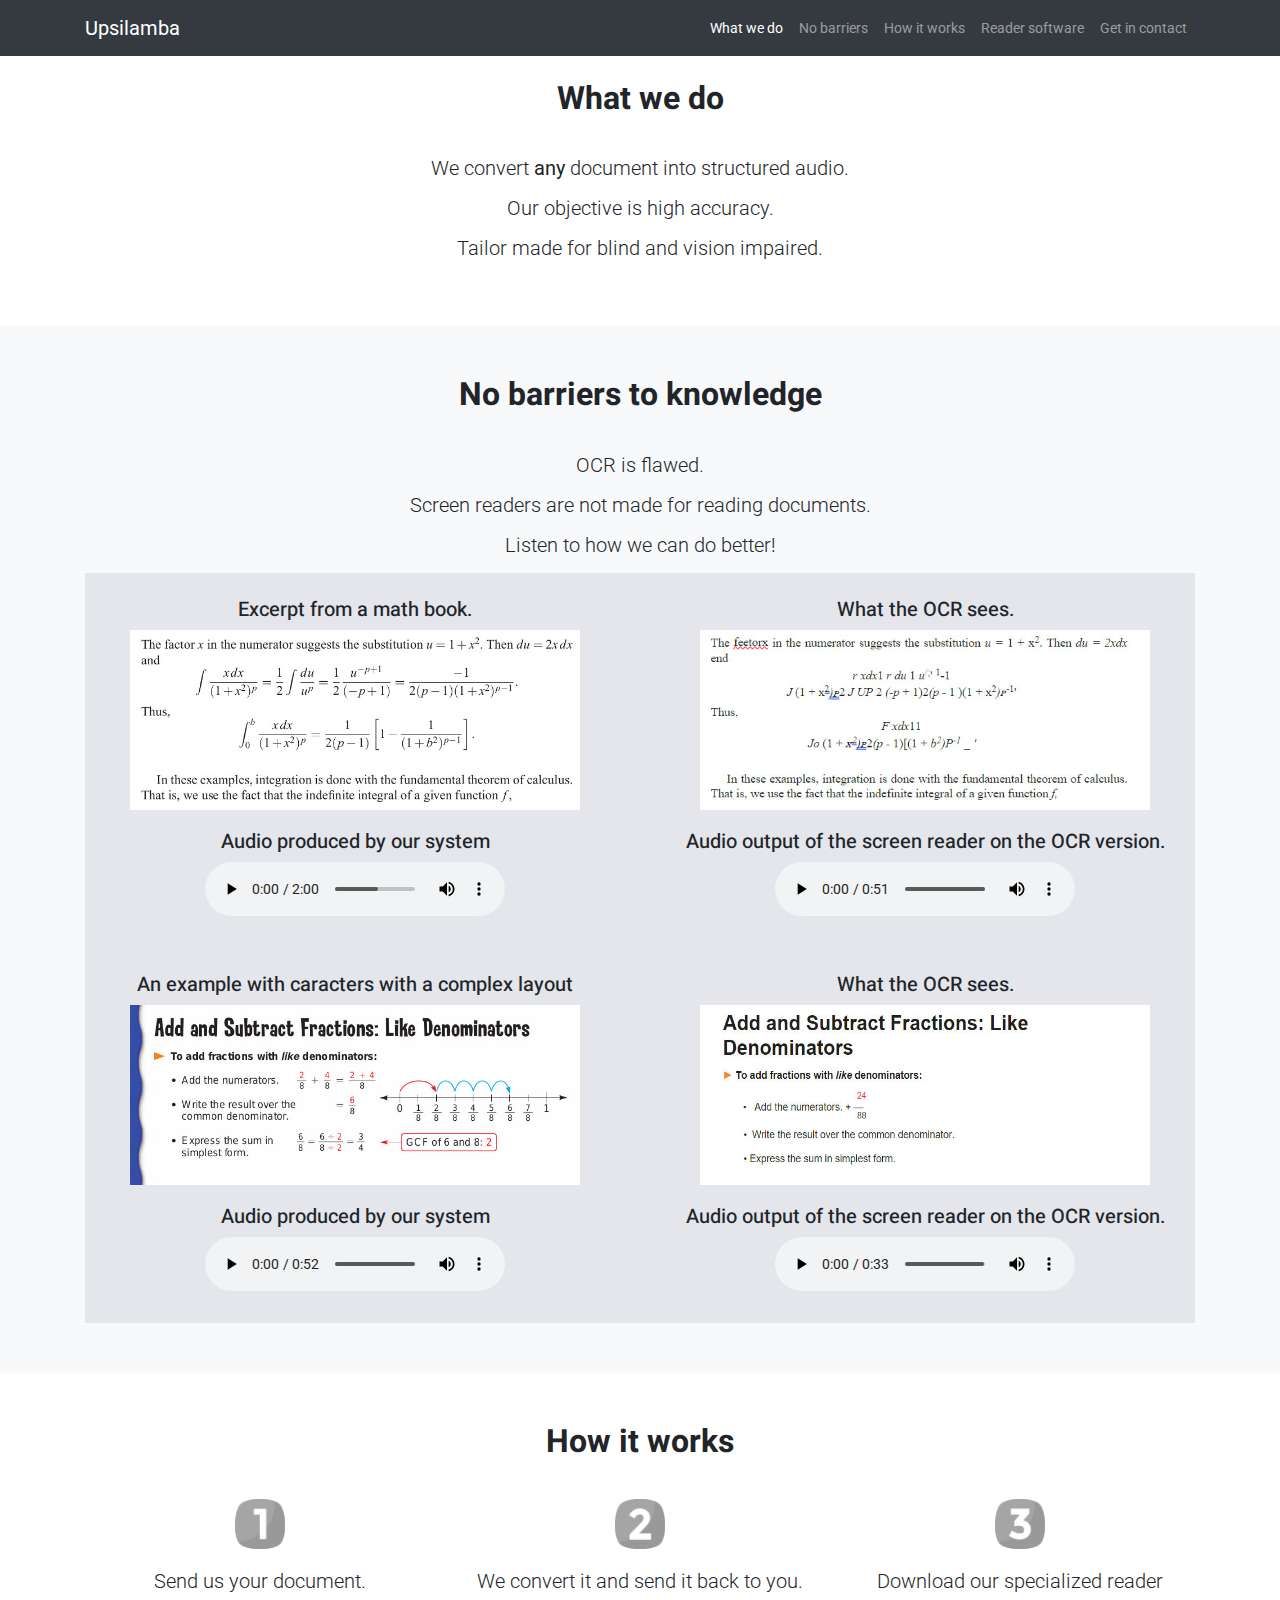
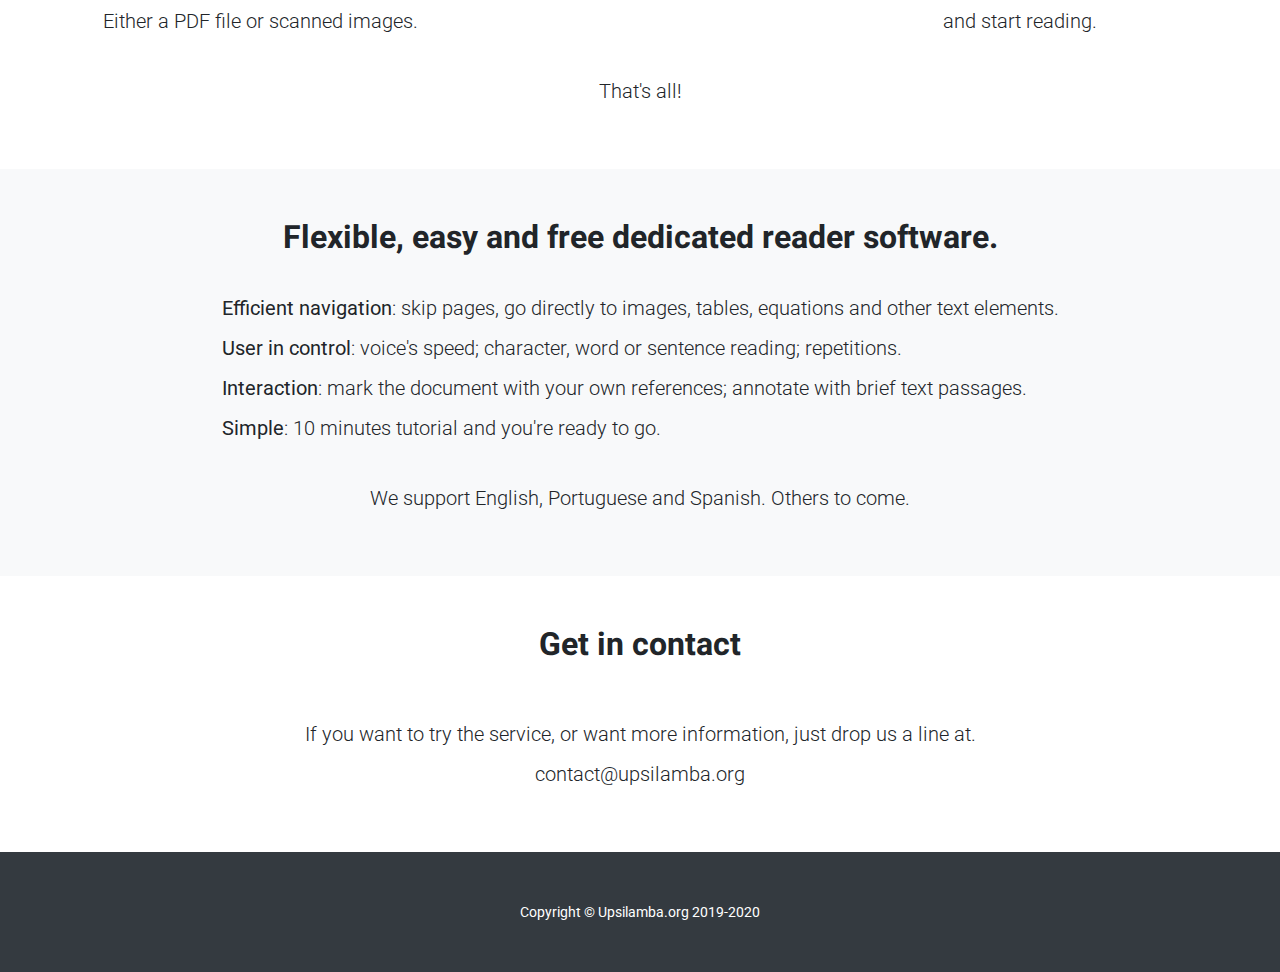
<file: index.html>
<!DOCTYPE html>
<html lang="en">

<head>
  <meta charset="utf-8">
  <meta name="viewport" content="width=device-width, initial-scale=1, shrink-to-fit=no">
  <meta name="description" content="">
  <meta name="author" content="">
 
  <script src = "https://ajax.googleapis.com/ajax/libs/jquery/3.2.1/jquery.min.js"></script>

	<script type="text/javascript">
		function ipLookUp () {
		  $.ajax('http://ip-api.com/json')
		  .then(
		      function success(response) {
		      	mycountry = response.country.toLowerCase();

		      	if(mycountry.includes("brazil") || mycountry.includes("portugal")) {
					window.location.href = "pt/index.html"
		      	}
		      	else
		      	if(mycountry.includes("argentina") || mycountry.includes("chile")) {
					window.location.href = "es/index.html"
		      	}
		      	else {
		      		window.location.href = "en/index.html"	
		      	}
		      },

		      function fail(data, status) {
		      	var userLang = navigator.language || navigator.userLanguage;
		        if (userLang.includes("en")) {
		            window.location.href = "en/index.html"
		        }
		        else
		        if (userLang.includes("pt")) {
		            window.location.href = "pt/index.html"
		        }
		        else
		        if (userLang.includes("es")) {
		            window.location.href = "es/index.html"
		        }
		        else {
		            window.location.href = "en/index.html"
		        }
		      }
		  );
		}

	    $( document ).ready(function(){
	    	ipLookUp();	    	
	    });

	</script>
</head>

<body>
</body>
</html>
</file>
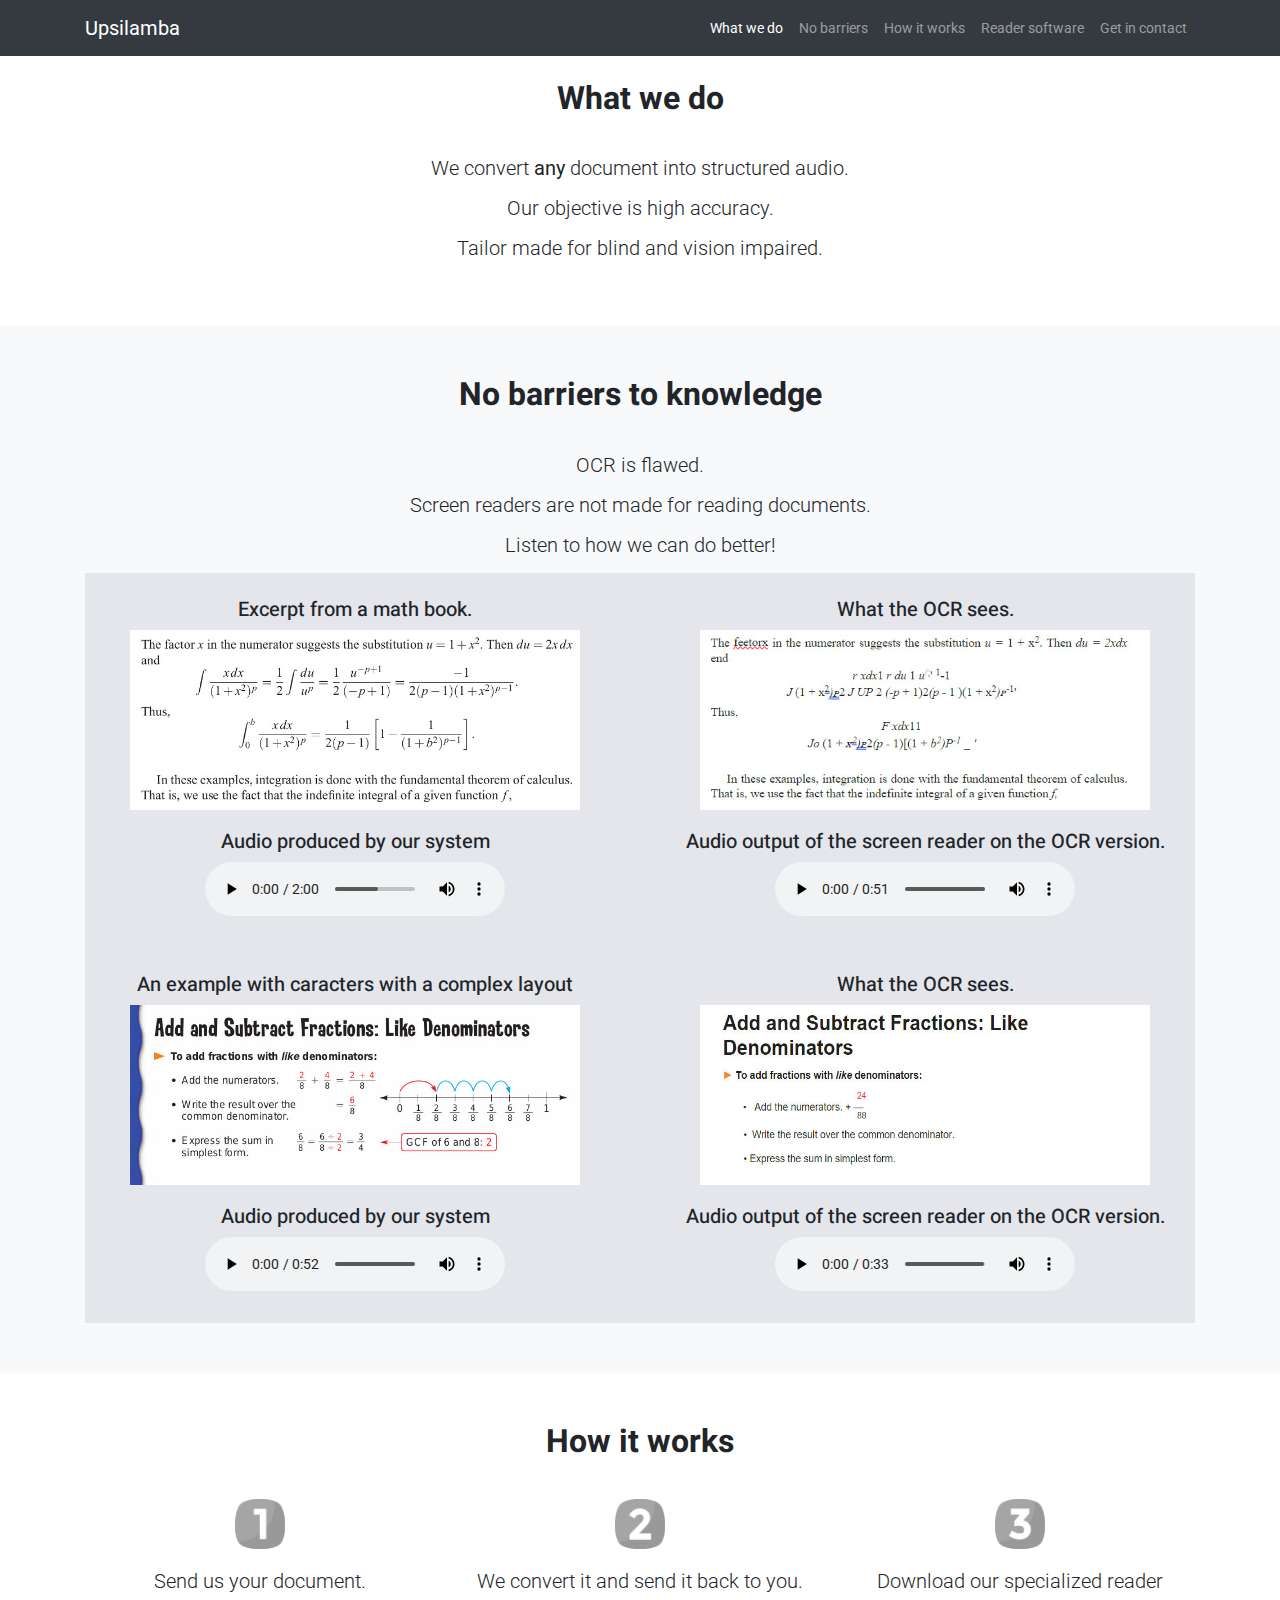
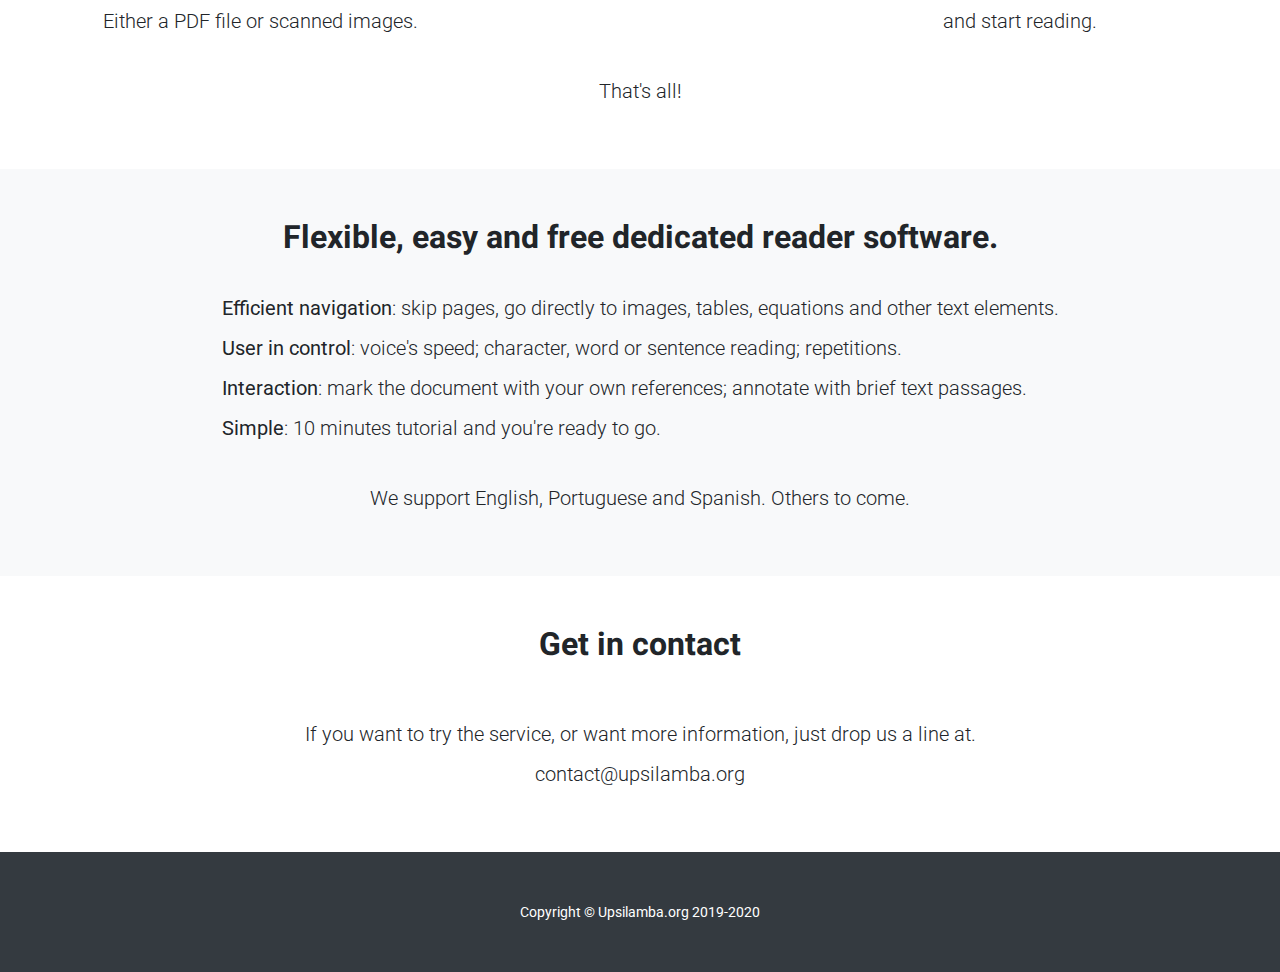
<file: en/index.html>
<!DOCTYPE html>
<html lang="en">

<head>
  <meta charset="utf-8">
  <meta name="viewport" content="width=device-width, initial-scale=1, shrink-to-fit=no">
  <meta name="description" content="">
  <meta name="author" content="">

  <title>Scrolling Nav - Start Bootstrap Template</title>

  <!-- Bootstrap core CSS  -->
  <link href="vendor/bootstrap/css/bootstrap.min.css" rel="stylesheet">


  <!-- Custom styles for this template -->
  <link href="css/scrolling-nav.css" rel="stylesheet">
  <link rel="stylesheet" href="css/style.css">

  <!-- Global site tag (gtag.js) - Google Analytics -->
	<script async src="https://www.googletagmanager.com/gtag/js?id=UA-4371280-4"></script>
	<script>
	  window.dataLayer = window.dataLayer || [];
	  function gtag(){dataLayer.push(arguments);}
	  gtag('js', new Date());

	  gtag('config', 'UA-4371280-4');
	</script>
</head>

<body id="page-top">

  <!-- Navigation -->
  <nav class="navbar navbar-expand-lg navbar-dark bg-dark fixed-top" id="mainNav">
    <div class="container">
      <a class="navbar-brand js-scroll-trigger" href="#page-top">Upsilamba</a>
      <button class="navbar-toggler" type="button" data-toggle="collapse" data-target="#navbarResponsive" aria-controls="navbarResponsive" aria-expanded="false" aria-label="Toggle navigation">
        <span class="navbar-toggler-icon"></span>
      </button>
      <div class="collapse navbar-collapse" id="navbarResponsive">
        <ul class="navbar-nav ml-auto">
          <li class="nav-item">
            <a class="nav-link js-scroll-trigger" href="#about">What we do</a>
          </li>
          <li class="nav-item">
            <a class="nav-link js-scroll-trigger" href="#barriers">No barriers</a>
          </li>
          <li class="nav-item">
            <a class="nav-link js-scroll-trigger" href="#howworks">How it works</a>
          </li>
          <li class="nav-item">
            <a class="nav-link js-scroll-trigger" href="#download">Reader software</a>
          </li>
          <li class="nav-item">
            <a class="nav-link js-scroll-trigger" href="#contact">Get in contact</a>
          </li>
        </ul>
      </div>
    </div>
  </nav>

 <section id="about" class="mysection">
    <div class="container">
      <div class="container text-center" style="margin-top:30px">
	       <h2>What we do</h2>
	  </div>         
      <div class="row">
        <div class="col-lg-16 mx-auto text-center" style="margin-top:30px">        	
          <p class="lead">We convert <b>any</b> document into structured audio.</p>
          <p class="lead">Our objective is high accuracy.</p>
          <p class="lead">Tailor made for blind and vision impaired.</p>
        </div>
      </div>
    </div>
  </section>  

  <section id="barriers" class="bg-light mysection">
    <div class="container">    
      	<div class="container text-center">
	       <h2>No barriers to knowledge</h2>
	    </div>
	    <div class="row">
	      <div class="col-lg-16 mx-auto text-center"  style="margin-top:30px">
		       <p class="lead">OCR is flawed.</p>
		       <p class="lead">Screen readers are not made for reading documents.</p>	       
		       <p class="lead">Listen to how we can do better!</p>
		  </div>
	    </div> 

        <div class="comparisonexample">
	        <div class="work_inner row">
				<div class="col-lg-6">
					<div class="work_item">
						<h5>Excerpt from a math book.</h5>
						<a href="img/calculusen.jpg">  
							<img alt="Image has an excerpt from a math text, with english sentences plus mathematical symbols and equations." src="img/calculusen.jpg"  class="responsiveimg" width=450" height="180">
						</a>
					</div>
				</div>
				<div class="col-lg-6">
					<div class="work_item">					
						<h5>What the OCR sees.</h5>
						<a href="img/ocrcalculusen.jpg">
							<img alt="Image with the result of the conversion by the ocr, which is not capable of understanding the mathematical symbols nor the structure of the equations." src="img/ocrcalculusen.jpg" class="responsiveimg" width=450" height="180">
						</a>
					</div>
				</div>
			</div>
			<div class="work_inner row" style="margin-top:20px">
				<div class="col-lg-6">
					<div class="work_item">				
						<h5>Audio produced by our system</h5>
						<audio controls>
						  <source src="audio/mycalculus.mp3" type="audio/mpeg">
						  Audio generated by our technology.
						</audio>
					</div>
				</div>
				<div class="col-lg-6">
					<div class="work_item">
						<h5>Audio output of the screen reader on the OCR version.</h5>
						<audio controls>
						  <source src="audio/ocrcalculus.mp3" type="audio/mpeg">
						  Audio generated by reading an OCR output.
						</audio>
					</div>
				</div>			
			</div>
		</div>

		<div class="comparisonexample">
	        <div class="work_inner row">
				<div class="col-lg-6">
					<div class="work_item">
						<h5>An example with caracters with a complex layout</h5>
						<a href="img/imageen.jpg">  
							<img alt="This image has characters with a non standard layout, organized to show a specific concept." src="img/imageen.jpg" class="responsiveimg" width=450" height="180">
						</a>
					</div>
				</div>
				<div class="col-lg-6">
					<div class="work_item">					
						<h5>What the OCR sees.</h5>
						<a href="img/ocrimageen.jpg">
							<img alt="The result from the OCR process misses some characters completely, while others being wrongly organized." src="img/ocrimageen.jpg" class="responsiveimg" width=450" height="180">
						</a>
					</div>
				</div>
			</div>
			<div class="work_inner row" style="margin-top:20px">
				<div class="col-lg-6">
					<div class="work_item">				
						<h5>Audio produced by our system</h5>
						<audio controls>
						  <source src="audio/mymath.mp3" type="audio/mpeg">
						  Audio generated by our technology.
						</audio>
					</div>
				</div>
				<div class="col-lg-6">
					<div class="work_item">
						<h5>Audio output of the screen reader on the OCR version.</h5>
						<audio controls>
						  <source src="audio/ocrmath.mp3" type="audio/mpeg">
						  Audio generated by reading an OCR output.
						</audio>
					</div>
				</div>			
			</div>
		</div>

    </div>
  </section>

 <section id="howworks" class="mysection">
    <div class="container">
      <div class="container text-center">
	       <h2>How it works</h2>
	  </div>	  	
	  <div class="row">
	  		<div class="col-lg-4 text-center lead" style="margin-top:30px">
	  			<img src="img/one-gs.png" alt="first" width=50" height="50" style="margin-bottom: 20px">
          			<p>Send us your document.</p><p>Either a PDF file or scanned images.</p>
          		</img>
          	</div>
          	<div class="col-lg-4 text-center lead" style="margin-top:30px">
          		<img src="img/two-gs.png" alt="second" width=50" height="50" style="margin-bottom: 20px">
          			<p>We convert it and send it back to you.</p>
          		</img>
          	</div>
          	<div class="col-lg-4 text-center lead" style="margin-top:30px">
          		<img src="img/three-gs.png" alt="third" width=50" height="50" style="margin-bottom: 20px">
          			<p>Download our specialized reader</p><p>and start reading.</p>
          		</img>
          	</div>
		</div>
		<div class="row">
          <p class="col-lg-12 text-center lead" style="padding-top:30px">That's all!</p>
      	</div>
    </div>
  </section>

  <section id="download" class="bg-light mysection">
    <div class="container">
    	<div class="container text-center">
	       <h2>Flexible, easy and free dedicated reader software.</h2>
	    </div>         
        <div class="row">
	        <div class="col-lg-16 mx-auto" style="margin-top:30px">
	          <p class="lead"><b>Efficient navigation</b>: skip pages, go directly to images, tables, equations and other text elements.</p>
	          <p class="lead"><b>User in control</b>: voice's speed; character, word or sentence reading; repetitions.</p>
	          <p class="lead"><b>Interaction</b>: mark the document with your own references; annotate with brief text passages.</p>
	          <p class="lead"><b>Simple</b>: 10 minutes tutorial and you're ready to go.</p>
	        </div>
     	</div>

        <div class="col-lg-16 mx-auto text-center" style="margin-top:30px">
          <p class="lead">We support English, Portuguese and Spanish. Others to come.</p>
		</div>
      </div>
    </div>
  </section>

 <section id="contact" class="mysection">
    <div class="container">
      <div class="row">
      	<div class="container text-center">
	       <h2>Get in contact</h2>
	    </div>         
        <div class="col-lg-16 mx-auto text-center"  style="margin-top:50px">        	
          <p class="lead">If you want to try the service, or want more information, just drop us a line at.</p>
          <p class="lead">contact@upsilamba.org</p>
        </div>
      </div>
    </div>
  </section>
  <!-- Footer -->
  <footer class="py-5 bg-dark">
    <div class="container">
      <p class="m-0 text-center text-white">Copyright &copy; Upsilamba.org 2019-2020</p>
    </div>
    <!-- /.container -->
  </footer>

  <!-- Bootstrap core JavaScript -->
  <script src="vendor/jquery/jquery.min.js"></script>
  <script src="vendor/bootstrap/js/bootstrap.bundle.min.js"></script>

  <!-- Plugin JavaScript -->
  <script src="vendor/jquery-easing/jquery.easing.min.js"></script>

  <!-- Custom JavaScript for this theme -->
  <script src="js/scrolling-nav.js"></script>

</body>

</html>
</file>
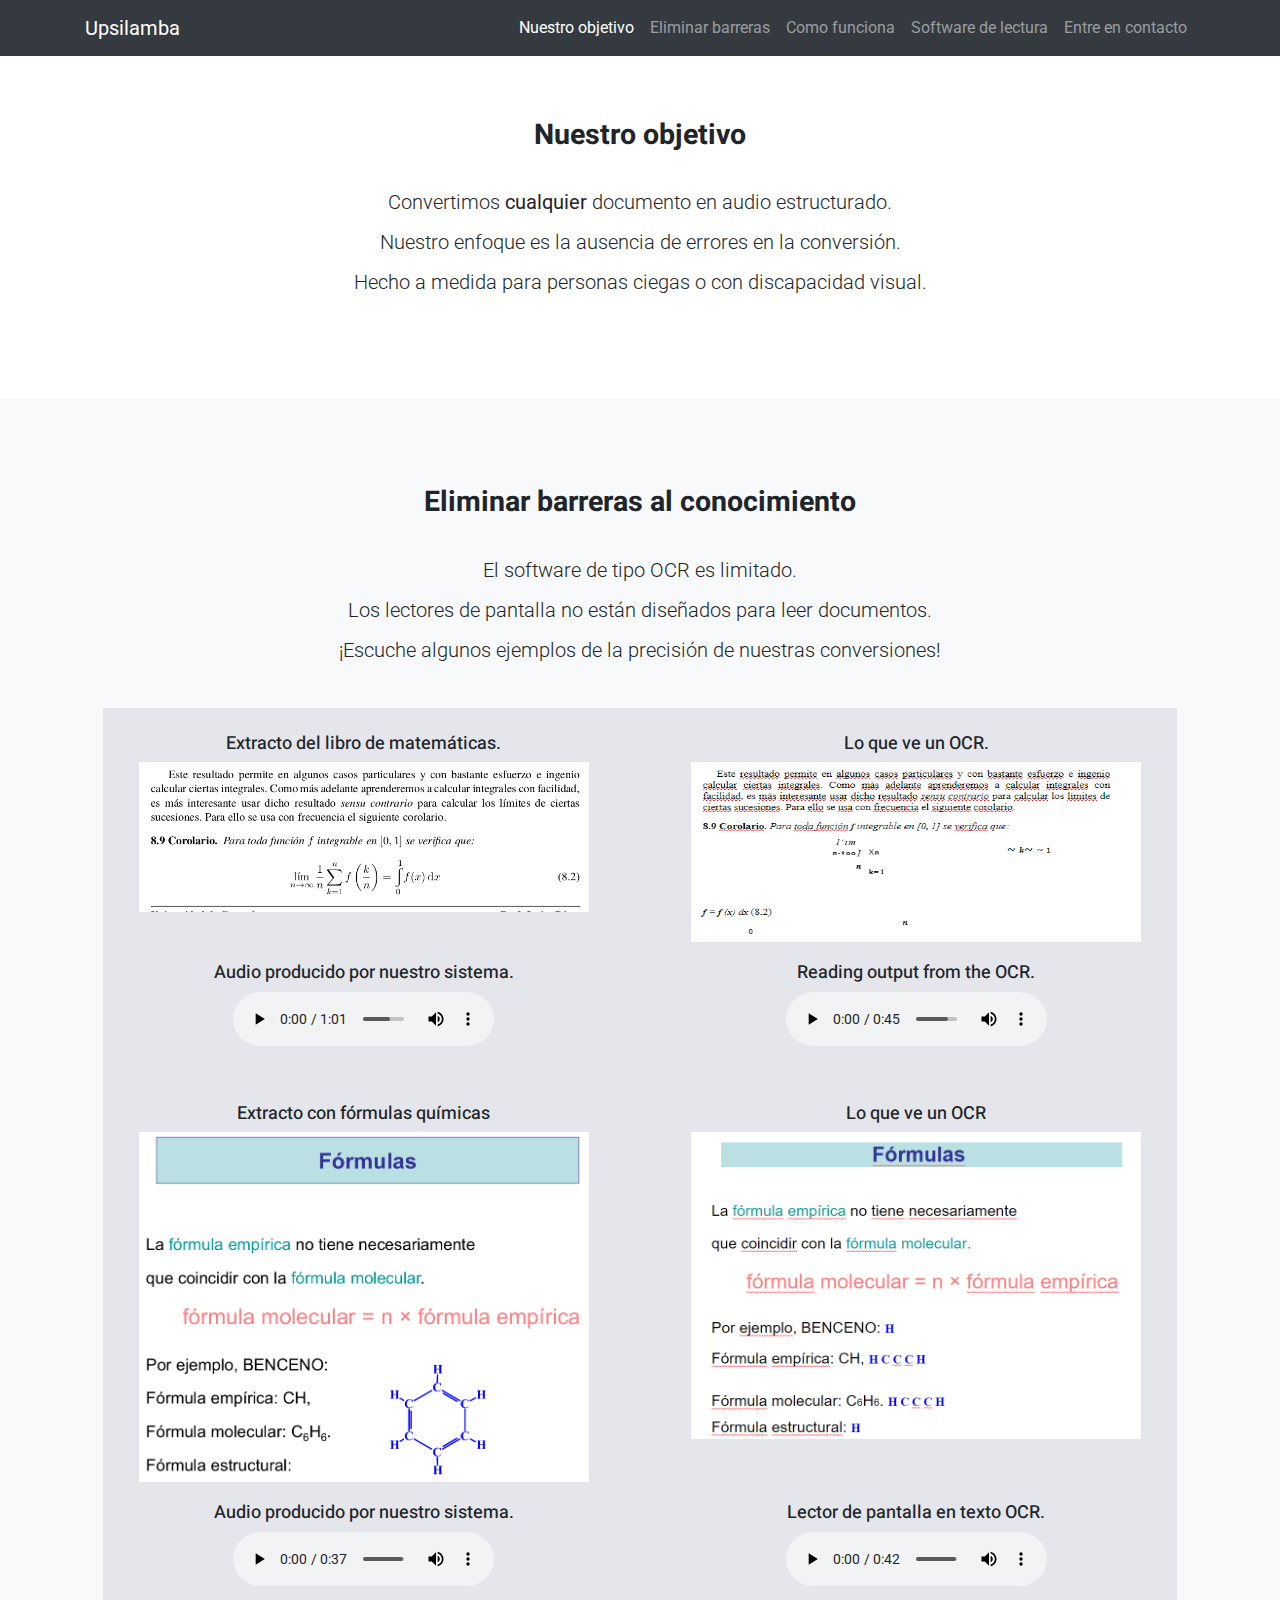
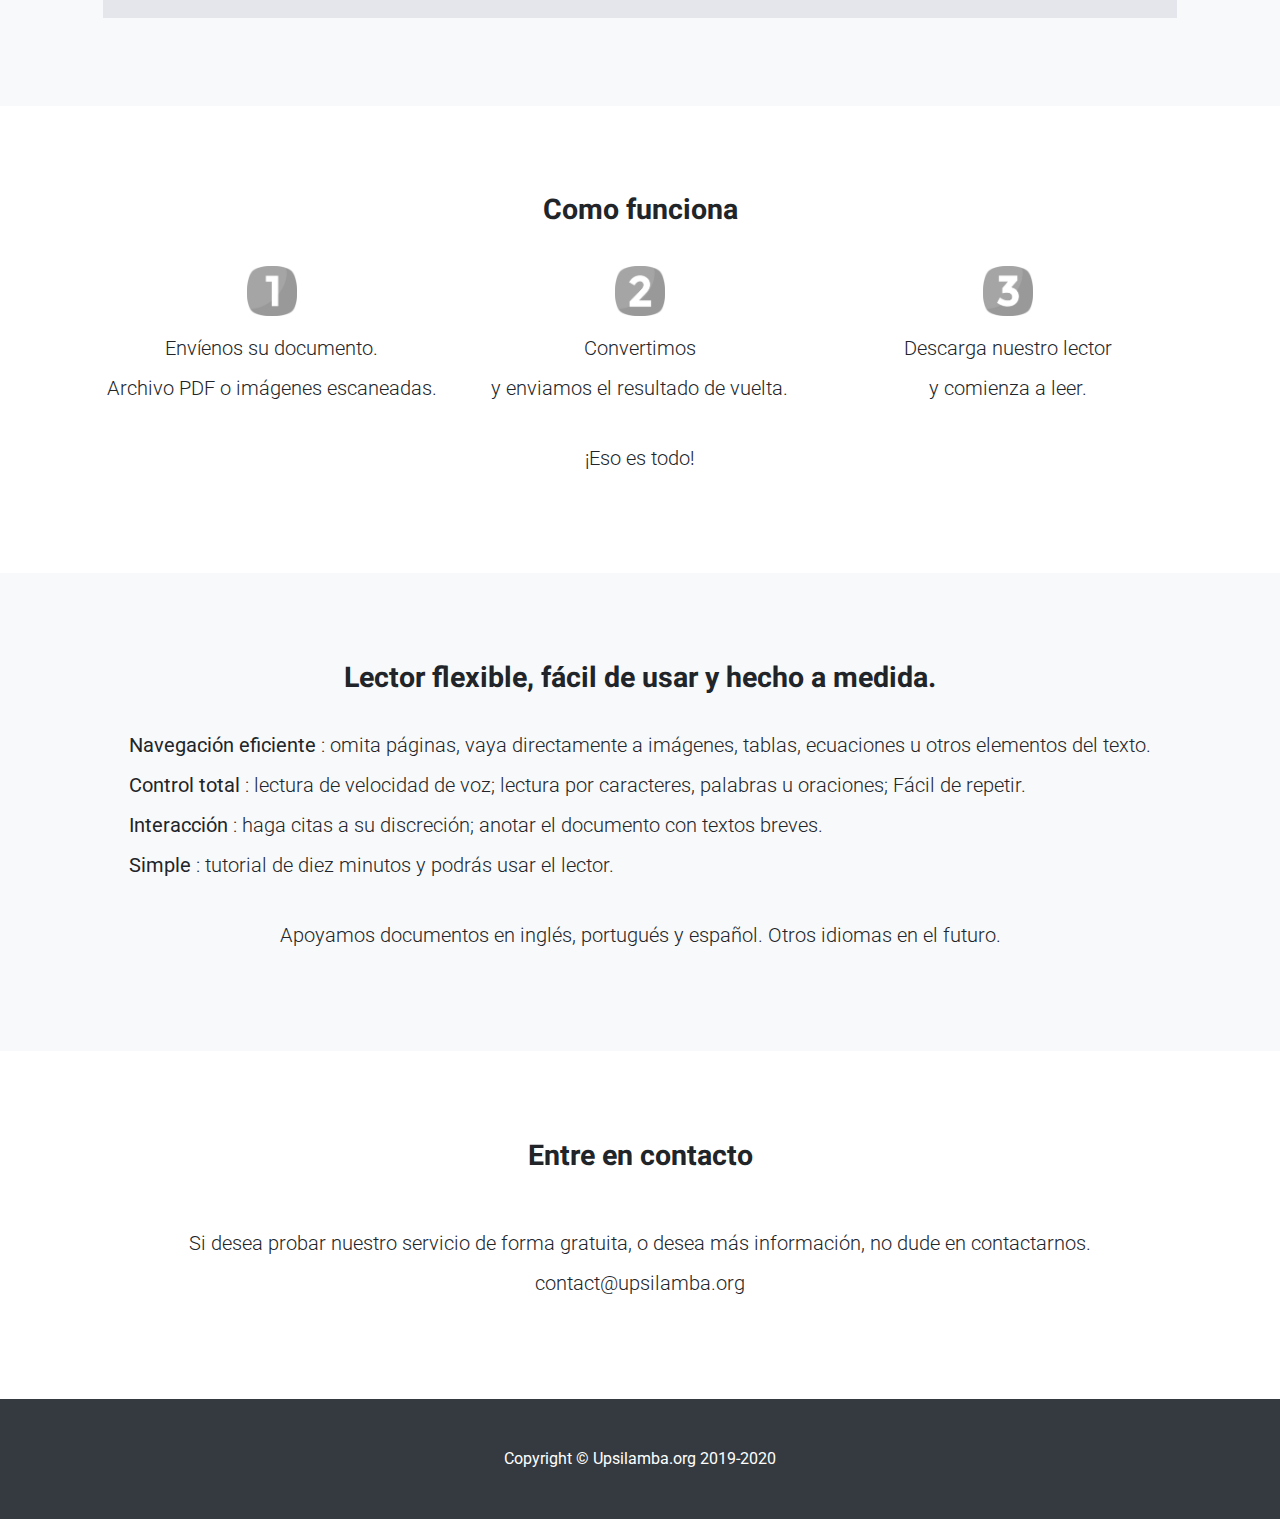
<file: es/index.html>
<!DOCTYPE html>
<html lang="es">

<head>
  <meta charset="utf-8">
  <meta name="viewport" content="width=device-width, initial-scale=1, shrink-to-fit=no">
  <meta name="description" content="">
  <meta name="author" content="">

  <title>Scrolling Nav - Start Bootstrap Template</title>

  <!-- Bootstrap core CSS  -->
  <link href="vendor/bootstrap/css/bootstrap.min.css" rel="stylesheet">

  <!-- Custom styles for this template -->
  <link href="css/scrolling-nav.css" rel="stylesheet">
 
  <link rel="stylesheet" href="css/style.css">  
  <!-- Global site tag (gtag.js) - Google Analytics -->
<script async src="https://www.googletagmanager.com/gtag/js?id=UA-4371280-4"></script>
<script>
  window.dataLayer = window.dataLayer || [];
  function gtag(){dataLayer.push(arguments);}
  gtag('js', new Date());

  gtag('config', 'UA-4371280-4');
</script>

</head>

<body id="page-top">

  <!-- Navigation -->
  <nav class="navbar navbar-expand-lg navbar-dark bg-dark fixed-top" id="mainNav">
    <div class="container">
      <a class="navbar-brand js-scroll-trigger" href="#page-top">Upsilamba</a>
      <button class="navbar-toggler" type="button" data-toggle="collapse" data-target="#navbarResponsive" aria-controls="navbarResponsive" aria-expanded="false" aria-label="Toggle navigation">
        <span class="navbar-toggler-icon"></span>
      </button>
      <div class="collapse navbar-collapse" id="navbarResponsive">
        <ul class="navbar-nav ml-auto">
          <li class="nav-item">
            <a class="nav-link js-scroll-trigger" href="#about">Nuestro objetivo</a>
          </li>
          <li class="nav-item">
            <a class="nav-link js-scroll-trigger" href="#barriers">Eliminar barreras</a>
          </li>
          <li class="nav-item">
            <a class="nav-link js-scroll-trigger" href="#howworks">Como funciona</a>
          </li>
          <li class="nav-item">
            <a class="nav-link js-scroll-trigger" href="#download">Software de lectura</a>
          </li>
          <li class="nav-item">
            <a class="nav-link js-scroll-trigger" href="#contact">Entre en contacto</a>
          </li>
        </ul>
      </div>
    </div>
  </nav>
  
<section id="about" class="mysection">
    <div class="container">
      <div class="container text-center" style="margin-top:30px">
	       <h2>Nuestro objetivo</h2>
	  </div>         
      <div class="row">
        <div class="col-lg-16 mx-auto text-center" style="margin-top:30px">        	
          <p class="lead">Convertimos <b> cualquier </b> documento en audio estructurado.</p>
          <p class="lead">Nuestro enfoque es la ausencia de errores en la conversión.</p>
          <p class="lead">Hecho a medida para personas ciegas o con discapacidad visual.</p>
        </div>
      </div>
    </div>
  </section>  

  <section id="barriers" class="bg-light mysection">
    <div class="container">    
      	<div class="container text-center">
	       <h2>Eliminar barreras al conocimiento</h2>
	    </div>
	    <div class="row">
	      <div class="col-lg-16 mx-auto text-center"  style="margin-top:30px">
		       <p class="lead">El software de tipo OCR es limitado.</p>
		       <p class="lead">Los lectores de pantalla no están diseñados para leer documentos.</p>	       
		       <p class="lead">¡Escuche algunos ejemplos de la precisión de nuestras conversiones!</p>
		  </div>
	    </div> 

        <div class="comparisonexample" style="margin-top:30px">
	        <div class="work_inner row">
				<div class="col-lg-6">
					<div class="work_item">
						<h5>Extracto del libro de matemáticas.</h5>
						<a href="img/calculuses.png">  
							<img alt="Extracto original del libro de matemáticas con frases en español con simbología matemática y una ecuación." src="img/calculuses.png" class="responsiveimg" width=450" height="180">
						</a>
					</div>
				</div>
				<div class="col-lg-6">
					<div class="work_item">					
						<h5>Lo que ve un OCR.</h5>
						<a href="img/ocrcalculuses.png">
							<img alt="Imagen con el resultado de la conversión por el ocr, que no es capaz de comprender los símbolos matemáticos ni la estructura de las ecuaciones." src="img/ocrcalculuses.png" width=450" height="180">
						</a>
					</div>
				</div>
			</div>
			<div class="work_inner row" style="margin-top:20px">
				<div class="col-lg-6">
					<div class="work_item">				
						<h5>Audio producido por nuestro sistema.</h5>
						<audio controls>
						  <source src="audio/mycalculuses.mp3" type="audio/mpeg">
						  Audio producido por nuestro sistema.
						</audio>
					</div>
				</div>
				<div class="col-lg-6">
					<div class="work_item">
						<h5>Reading output from the OCR.</h5>
						<audio controls>
						  <source src="audio/calculuses.mp3" type="audio/mpeg">
						  Audio producido por un lector de pantalla como resultado de OCR.
						</audio>
					</div>
				</div>			
			</div>
		</div>
		
		<div class="comparisonexample">
	        <div class="work_inner row">
				<div class="col-lg-6">
					<div class="work_item">
						<h5>Extracto con fórmulas químicas</h5>
						<a href="img/imagees.png">  
							<img alt="Entre otros textos, este ejemplo tiene una fórmula molecular." src="img/imagees.png" class="responsiveimg" width=450" height="180">
						</a>
					</div>
				</div>
				<div class="col-lg-6">
					<div class="work_item">					
						<h5>Lo que ve un OCR</h5>
						<a href="img/ocrimagees.png">
							<img alt="El OCR no puede entender qué es una fórmula molecular, y genara caracteres desacoplados." src="img/ocrimagees.png" class="responsiveimg" width=450" height="180">
						</a>
					</div>
				</div>
			</div>
			<div class="work_inner row" style="margin-top:20px">
				<div class="col-lg-6">
					<div class="work_item">				
						<h5>Audio producido por nuestro sistema.</h5>
						<audio controls>
						  <source src="audio/myimagees.mp3" type="audio/mpeg">
						  Audio producido por nuestro sistema.
						</audio>
					</div>
				</div>
				<div class="col-lg-6">
					<div class="work_item">
						<h5>Lector de pantalla en texto OCR.</h5>
						<audio controls>
						  <source src="audio/imagees.mp3" type="audio/mpeg">
						 Audio producido por un lector de pantalla como resultado de OCR.
						</audio>
					</div>
				</div>			
			</div>
		</div>
    </div>
  </section>

 <section id="howworks" class="mysection">
    <div class="container">
      <div class="container text-center">
	       <h2>Como funciona</h2>
	  </div>
	  	 <div class="row">
	  		<div class="col-lg-4 text-center lead" style="margin-top:30px">
	  			<img src="img/one-gs.png" alt="primero" width=50" height="50" style="margin-bottom: 20px">
          		<p>Envíenos su documento. </p> <p> Archivo PDF o imágenes escaneadas.</p>
          		</img>
          	</div>
          	<div class="col-lg-4 text-center lead" style="margin-top:30px">
          		<img src="img/two-gs.png" alt="segundo" width=50" height="50" style="margin-bottom: 20px">
          		<p>Convertimos </p> <p> y enviamos el resultado de vuelta.</p>
          		</img>
          	</div>
          	<div class="col-lg-4 text-center lead" style="margin-top:30px">
          		<img src="img/three-gs.png" alt="tercero" width=50" height="50" style="margin-bottom: 20px">
          		<p>Descarga nuestro lector </p> <p> y comienza a leer.</p>
          		</img>
          	</div>
		</div>
		<div class="row">
          <p class="col-lg-12 text-center lead" style="padding-top:30px">¡Eso es todo!</p>
      	</div>
    </div>
  </section>

  <section id="download" class="bg-light mysection">
    <div class="container">
    	<div class="container text-center">
	       <h2>Lector flexible, fácil de usar y hecho a medida.</h2>
	    </div>         
        <div class="row">
	        <div class="col-lg-16 mx-auto" style="margin-top:30px">
	          <p class="lead"><b> Navegación eficiente </b>: omita páginas, vaya directamente a imágenes, tablas, ecuaciones u otros elementos del texto.</p>
	          <p class="lead"><b> Control total </b>: lectura de velocidad de voz; lectura por caracteres, palabras u oraciones; Fácil de repetir.</p>
	          <p class="lead"><b> Interacción </b>: haga citas a su discreción; anotar el documento con textos breves.</p>
	          <p class="lead"><b> Simple </b>: tutorial de diez minutos y podrás usar el lector.</p>
	        </div>
     	</div>

        <div class="col-lg-16 mx-auto text-center" style="margin-top:30px">
          <p class="lead">Apoyamos documentos en inglés, portugués y español. Otros idiomas en el futuro.</p>
		</div>
      </div>
    </div>
  </section>

 <section id="contact" class="mysection">
    <div class="container">
      <div class="row">
      	<div class="container text-center">
	       <h2>Entre en contacto</h2>
	    </div>         
        <div class="col-lg-16 mx-auto text-center"  style="margin-top:50px">        	
          <p class="lead">Si desea probar nuestro servicio de forma gratuita, o desea más información, no dude en contactarnos.</p>
          <p class="lead">contact@upsilamba.org</p>
        </div>
      </div>
    </div>
  </section>
  <!-- Footer -->
  <footer class="py-5 bg-dark">
    <div class="container">
      <p class="m-0 text-center text-white">Copyright &copy; Upsilamba.org 2019-2020</p>
    </div>
    <!-- /.container -->
  </footer>

  <!-- Bootstrap core JavaScript -->
  <script src="vendor/jquery/jquery.min.js"></script>
  <script src="vendor/bootstrap/js/bootstrap.bundle.min.js"></script>

  <!-- Plugin JavaScript -->
  <script src="vendor/jquery-easing/jquery.easing.min.js"></script>

  <!-- Custom JavaScript for this theme -->
  <script src="js/scrolling-nav.js"></script>

</body>

</html>
</file>
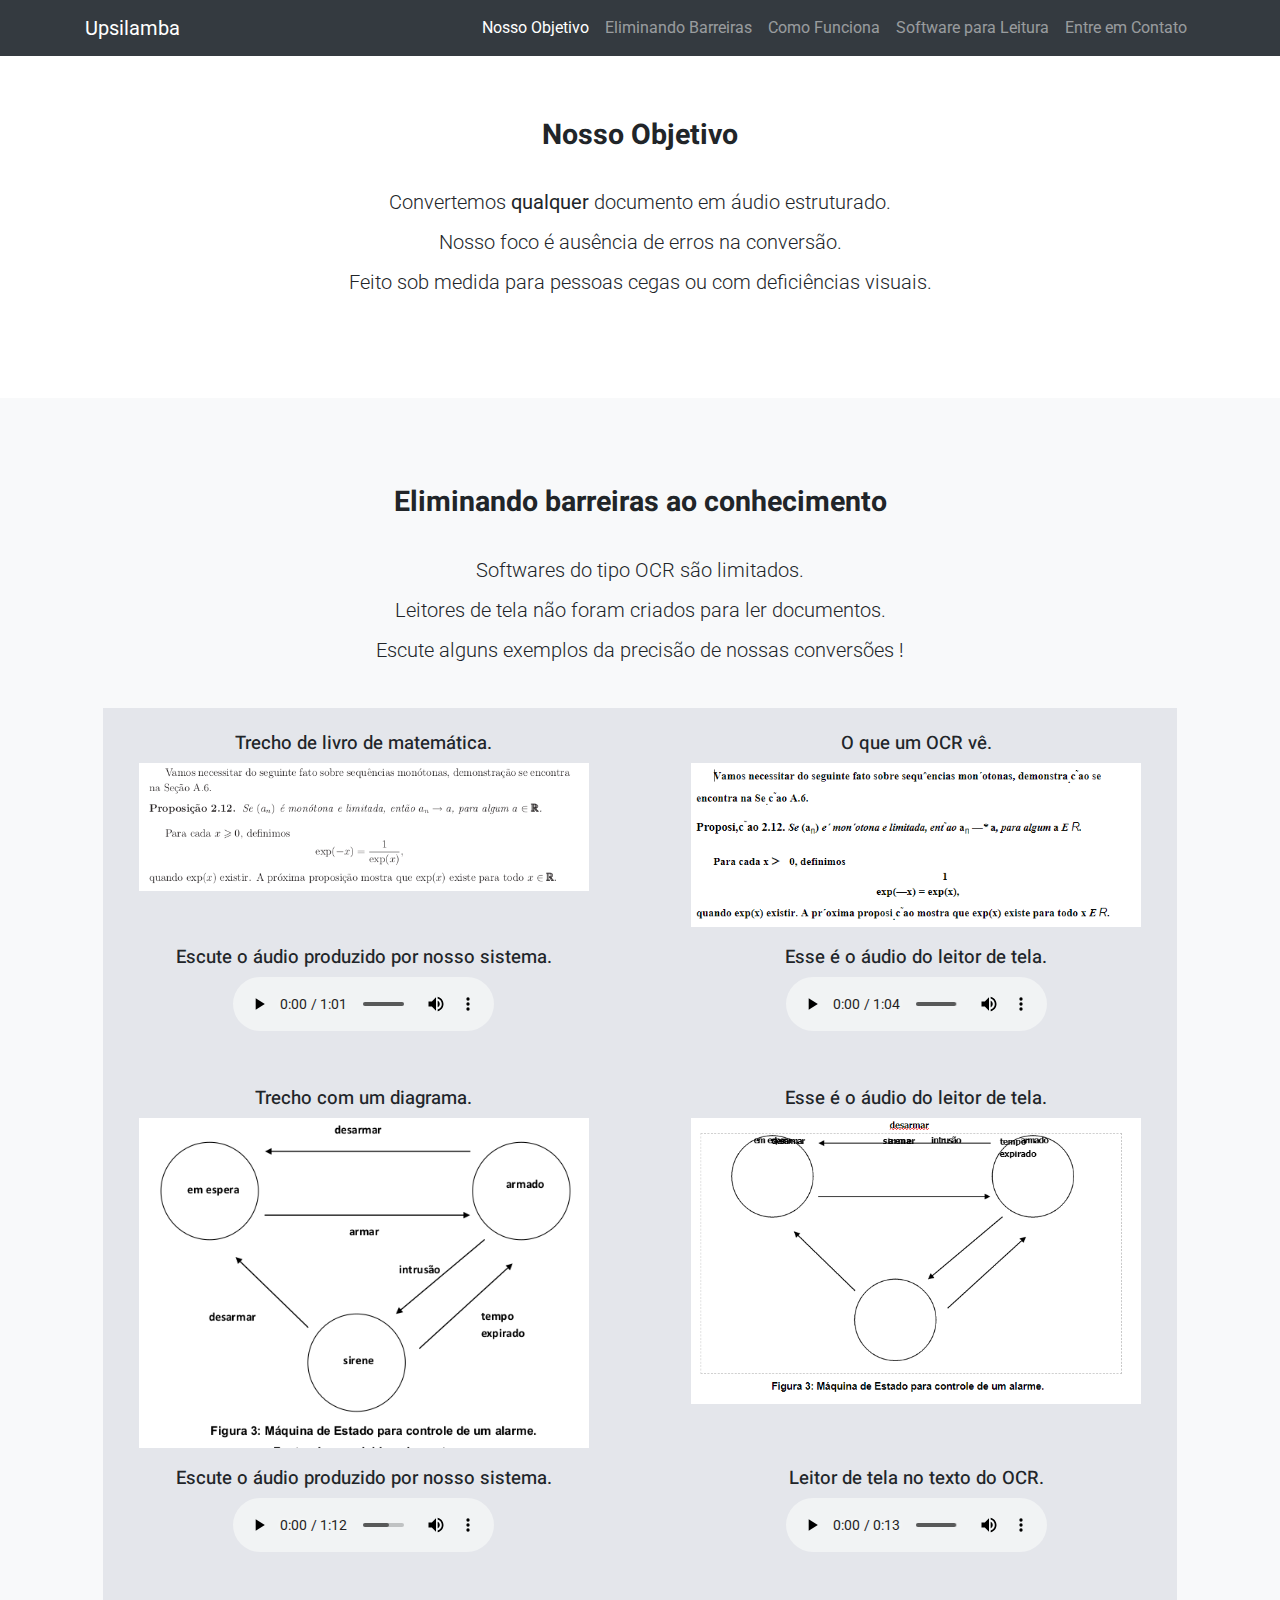
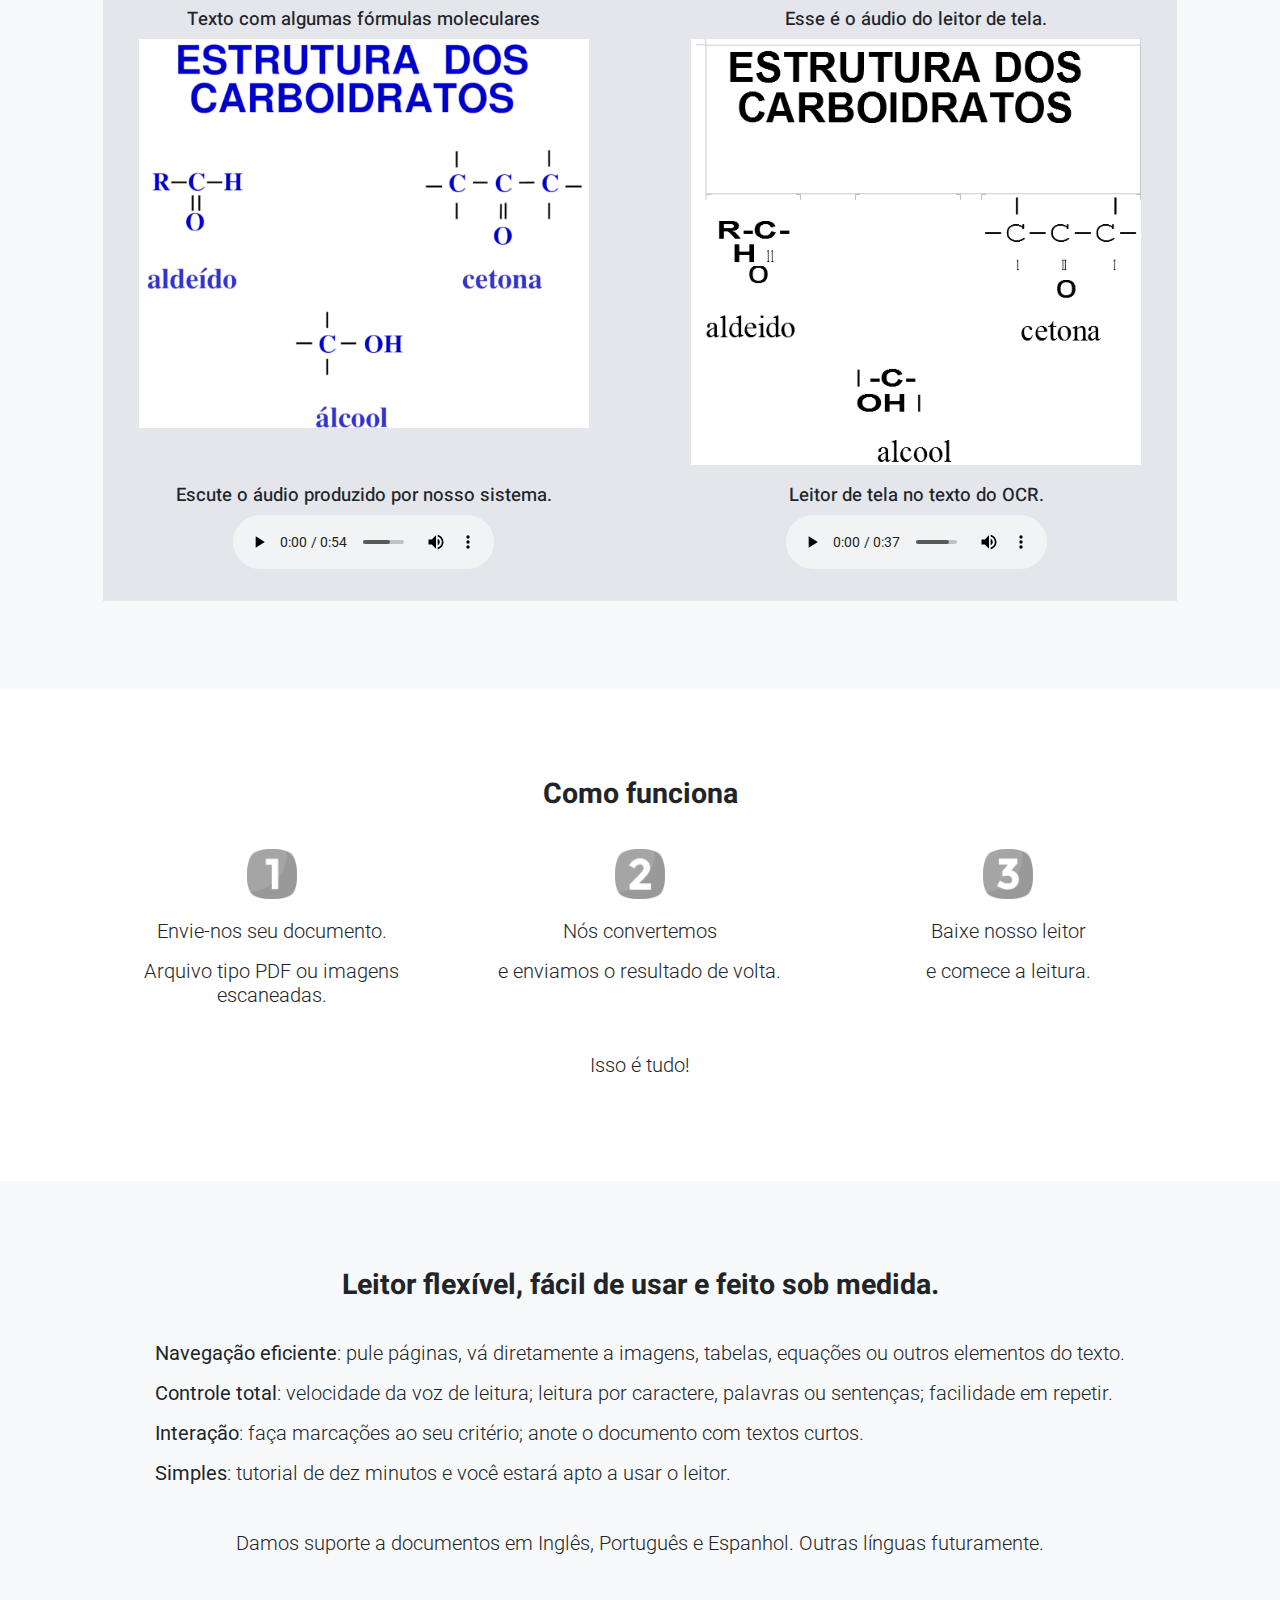
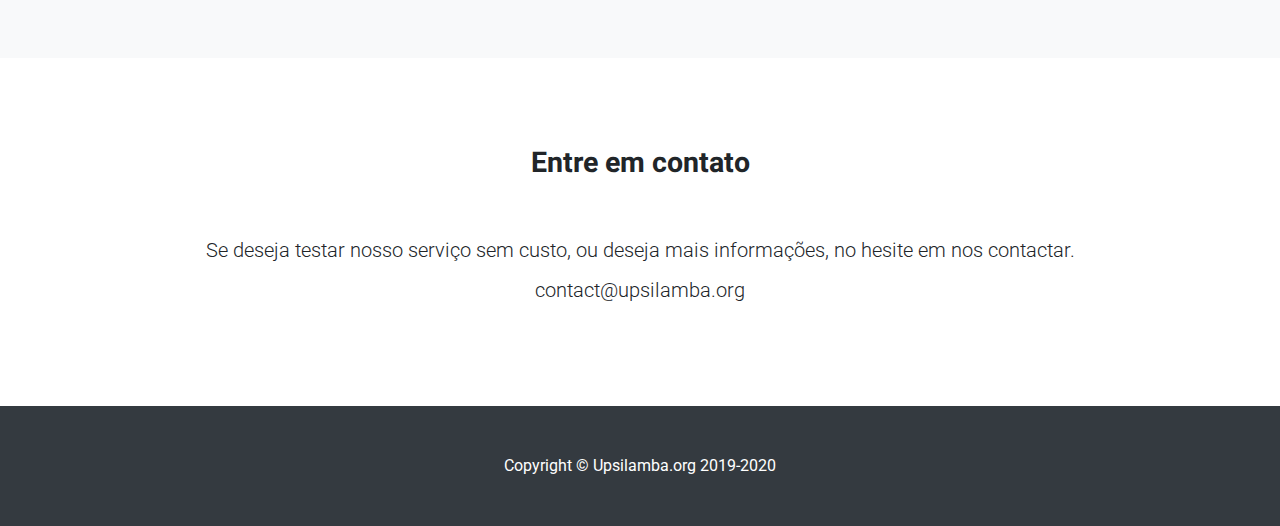
<file: pt/index.html>
<!DOCTYPE html>
<html lang="pt">

<head>
  <meta charset="utf-8">
  <meta name="viewport" content="width=device-width, initial-scale=1, shrink-to-fit=no">
  <meta name="description" content="">
  <meta name="author" content="">

  <title>Scrolling Nav - Start Bootstrap Template</title>

  <!-- Bootstrap core CSS  -->
  <link href="vendor/bootstrap/css/bootstrap.min.css" rel="stylesheet">


  <!-- Custom styles for this template -->
  <link href="css/scrolling-nav.css" rel="stylesheet">
  <link rel="stylesheet" href="css/style.css">

  <!-- Global site tag (gtag.js) - Google Analytics -->
<script async src="https://www.googletagmanager.com/gtag/js?id=UA-4371280-4"></script>
<script>
  window.dataLayer = window.dataLayer || [];
  function gtag(){dataLayer.push(arguments);}
  gtag('js', new Date());

  gtag('config', 'UA-4371280-4');
</script>

</head>

<body id="page-top">

  <!-- Navigation -->
  <nav class="navbar navbar-expand-lg navbar-dark bg-dark fixed-top" id="mainNav">
    <div class="container">
      <a class="navbar-brand js-scroll-trigger" href="#page-top">Upsilamba</a>
      <button class="navbar-toggler" type="button" data-toggle="collapse" data-target="#navbarResponsive" aria-controls="navbarResponsive" aria-expanded="false" aria-label="Toggle navigation">
        <span class="navbar-toggler-icon"></span>
      </button>
      <div class="collapse navbar-collapse" id="navbarResponsive">
        <ul class="navbar-nav ml-auto">
          <li class="nav-item">
            <a class="nav-link js-scroll-trigger" href="#about">Nosso Objetivo</a>
          </li>
          <li class="nav-item">
            <a class="nav-link js-scroll-trigger" href="#barriers">Eliminando Barreiras</a>
          </li>
          <li class="nav-item">
            <a class="nav-link js-scroll-trigger" href="#howworks">Como Funciona</a>
          </li>
          <li class="nav-item">
            <a class="nav-link js-scroll-trigger" href="#download">Software para Leitura</a>
          </li>
          <li class="nav-item">
            <a class="nav-link js-scroll-trigger" href="#contact">Entre em Contato</a>
          </li>
        </ul>
      </div>
    </div>
  </nav>

 <section id="about" class="mysection">
    <div class="container">
      <div class="container text-center" style="margin-top:30px">
	       <h2>Nosso Objetivo</h2>
	  </div>         
      <div class="row">
        <div class="col-lg-16 mx-auto text-center" style="margin-top:30px">        	
          <p class="lead">Convertemos <b>qualquer</b> documento em áudio estruturado.</p>
          <p class="lead">Nosso foco é ausência de erros na conversão.</p>
          <p class="lead">Feito sob medida para pessoas cegas ou com deficiências visuais.</p>
        </div>
      </div>
    </div>
  </section>  

  <section id="barriers" class="bg-light mysection">
    <div class="container">    
      	<div class="container text-center">
	       <h2>Eliminando barreiras ao conhecimento</h2>
	    </div>
	    <div class="row">
	      <div class="col-lg-16 mx-auto text-center"  style="margin-top:30px">
		       <p class="lead">Softwares do tipo OCR são limitados.</p>
		       <p class="lead">Leitores de tela não foram criados para ler documentos.</p>	       
		       <p class="lead">Escute alguns exemplos da precisão de nossas conversões !</p>
		  </div>
	    </div> 

        <div class="comparisonexample" style="margin-top:30px">
	        <div class="work_inner row">
				<div class="col-lg-6">
					<div class="work_item">
						<h5>Trecho de livro de matemática.</h5>
						<a href="img/calculuspt.png">  
							<img alt="Original de trecho de livro de matemática, além de frases em português com alguma simbologia matemática há uma proposição sobre uma propriedade da função exponente." src="img/calculuspt.png" class="responsiveimg" width=450" height="180">
						</a>
					</div>
				</div>
				<div class="col-lg-6">
					<div class="work_item">					
						<h5>O que um OCR vê.</h5>
						<a href="img/ocrcalculuspt.png">
							<img alt="Essa imagem mostra o resultado da conversão feita pelo OCR, falhando em entender todas a simbologia matemática, além de não tratar a equação como um elemento formado por várias partes, por exemplo, o numerador (um nesse exemplo) é entendido como um caractére isolado em uma linha." src="img/ocrcalculuspt.png" class="responsiveimg" width=450" height="180">
						</a>
					</div>
				</div>
			</div>
			<div class="work_inner row" style="margin-top:20px">
				<div class="col-lg-6">
					<div class="work_item">				
						<h5>Escute o áudio produzido por nosso sistema.</h5>
						<audio controls aria-label="reprodutor de audio. aperte enter quando encontrar o botão play, o resto é a descrição desse controle html.">
						  <source src="audio/mycalculuspt.mp3" type="audio/mpeg">
						  Áudio produzido por nosso sistema.
						</audio>
					</div>
				</div>
				<div class="col-lg-6">
					<div class="work_item">
						<h5>Esse é o áudio do leitor de tela.</h5>
						<audio controls>
						  <source src="audio/calculuspt.mp3" type="audio/mpeg">
						  Audio produzido por leitor de tela em resultado do OCR.
						</audio>
					</div>
				</div>			
			</div>
		</div>
		
		<div class="comparisonexample">
	        <div class="work_inner row">
				<div class="col-lg-6">
					<div class="work_item">
						<h5>Trecho com um diagrama.</h5>
						<a href="img/imagept.png">  
							<img alt="O diagrama tem elementos gráficos como círculos e setas, além de texto associados a esses elementos, ou seja, texto com uma função específica." src="img/imagept.png" class="responsiveimg" width=450" height="180">
						</a>
					</div>
				</div>
				<div class="col-lg-6">
					<div class="work_item">					
						<h5>Esse é o áudio do leitor de tela.</h5>
						<a href="img/ocrimagept.png">
							<img alt="a imagem mostra que o software OCR não entende a associação entre o texto e os elementos, além de não associar o texto corretamente, ou seja, é impossível entender o que o diagrama significa." src="img/ocrimagept.png" class="responsiveimg" width=450" height="180">
						</a>
					</div>
				</div>
			</div>
			<div class="work_inner row" style="margin-top:20px">
				<div class="col-lg-6">
					<div class="work_item">				
						<h5>Escute o áudio produzido por nosso sistema.</h5>
						<audio controls>
						  <source src="audio/myimage.mp3" type="audio/mpeg">
						  Audio produzido por nosso sistema.
						</audio>
					</div>
				</div>
				<div class="col-lg-6">
					<div class="work_item">
						<h5>Leitor de tela no texto do OCR.</h5>
						<audio controls>
						  <source src="audio/image.mp3" type="audio/mpeg">
						  Audio produzido por leitor de tela em resultado do OCR.
						</audio>
					</div>
				</div>			
			</div>
		</div>

		<div class="comparisonexample">
	        <div class="work_inner row">
				<div class="col-lg-6">
					<div class="work_item">
						<h5>Texto com algumas fórmulas moleculares</h5>
						<a href="img/quimpt.png">  
							<img alt="Esse texto possui exemplo de três moléculas, com seus nomes e fórmula molecular." src="img/quimpt.png" class="responsiveimg" width=450" height="180">
						</a>
					</div>
				</div>
				<div class="col-lg-6">
					<div class="work_item">					
						<h5>Esse é o áudio do leitor de tela.</h5>
						<a href="img/ocrquimpt.png">
							<img alt="Imagem que mostra que o OCR não é capaz de entender o que é uma fórmula molecular, apenas as vezes idendificando caracteres de maneira desconexa." src="img/ocrquimpt.png" class="responsiveimg" width=450" height="180">
						</a>
					</div>
				</div>
			</div>
			<div class="work_inner row" style="margin-top:20px">
				<div class="col-lg-6">
					<div class="work_item">				
						<h5>Escute o áudio produzido por nosso sistema.</h5>
						<audio controls>
						  <source src="audio/myquimpt.mp3" type="audio/mpeg">
						   Audio produzido por nosso sistema.
						</audio>
					</div>
				</div>
				<div class="col-lg-6">
					<div class="work_item">
						<h5>Leitor de tela no texto do OCR.</h5>
						<audio controls>
						  <source src="audio/quimpt.mp3" type="audio/mpeg">
						  Audio produzido por leitor de tela em resultado do OCR.
						</audio>
					</div>
				</div>			
			</div>
		</div>

    </div>
  </section>

 <section id="howworks" class="mysection">
    <div class="container">
      <div class="container text-center">
	       <h2>Como funciona</h2>
	  </div>
	  	 <div class="row">
	  		<div class="col-lg-4 text-center lead" style="margin-top:30px">
	  			<img src="img/one-gs.png" alt="Primeiro Passo" width=50" height="50" style="margin-bottom: 20px">
          			<p>Envie-nos seu documento.</p><p>Arquivo tipo PDF ou imagens escaneadas.</p>
          		</img>
          	</div>
          	<div class="col-lg-4 text-center lead" style="margin-top:30px">
          		<img src="img/two-gs.png" alt="Segundo Passo" width=50" height="50" style="margin-bottom: 20px">
          			<p>Nós convertemos</p><p>e enviamos o resultado de volta.</p>
          		</img>
          	</div>
          	<div class="col-lg-4 text-center lead" style="margin-top:30px">
          		<img src="img/three-gs.png" alt="Terceiro Passo" width=50" height="50" style="margin-bottom: 20px"/>
          			<p>Baixe nosso leitor</p><p>e comece a leitura.</p>
          		</img>
          	</div>
		</div>
		<div class="row">
          <p class="col-lg-12 text-center lead" style="padding-top:30px">Isso é tudo!</p>
      	</div>
    </div>
  </section>

  <section id="download" class="bg-light mysection">
    <div class="container">
    	<div class="container text-center">
	       <h2>Leitor flexível, fácil de usar e feito sob medida.</h2>
	    </div>         
        <div class="row">
	        <div class="col-lg-16 mx-auto" style="margin-top:30px">
	          <p class="lead"><b>Navegação eficiente</b>: pule páginas, vá diretamente a imagens, tabelas, equações ou outros elementos do texto.</p>
	          <p class="lead"><b>Controle total</b>: velocidade da voz de leitura; leitura por caractere, palavras ou sentenças; facilidade em repetir.</p>
	          <p class="lead"><b>Interação</b>: faça marcações ao seu critério; anote o documento com textos curtos.</p>
	          <p class="lead"><b>Simples</b>: tutorial de dez minutos e você estará apto a usar o leitor.</p>
	        </div>
     	</div>

        <div class="col-lg-16 mx-auto text-center" style="margin-top:30px">
          <p class="lead">Damos suporte a documentos em Inglês, Português e Espanhol. Outras línguas futuramente.</p>
		</div>
      </div>
    </div>
  </section>

 <section id="contact" class="mysection">
    <div class="container">
      <div class="row">
      	<div class="container text-center">
	       <h2>Entre em contato</h2>
	    </div>         
        <div class="col-lg-16 mx-auto text-center"  style="margin-top:50px">        	
          <p class="lead">Se deseja testar nosso serviço sem custo, ou deseja mais informações, no hesite em nos contactar.</p>
          <p class="lead">contact@upsilamba.org</p>
        </div>
      </div>
    </div>
  </section>
  <!-- Footer -->
  <footer class="py-5 bg-dark">
    <div class="container">
      <p class="m-0 text-center text-white">Copyright &copy; Upsilamba.org 2019-2020</p>
    </div>
    <!-- /.container -->
  </footer>

  <!-- Bootstrap core JavaScript -->
  <script src="vendor/jquery/jquery.min.js"></script>
  <script src="vendor/bootstrap/js/bootstrap.bundle.min.js"></script>

  <!-- Plugin JavaScript -->
  <script src="vendor/jquery-easing/jquery.easing.min.js"></script>

  <!-- Custom JavaScript for this theme -->
  <script src="js/scrolling-nav.js"></script>

</body>

</html>
</file>
<file: en/css/style.css>
@import url("https://fonts.googleapis.com/css?family=Heebo:300,400,500,700|Roboto:300,400,500,700");

body {
  line-height: 24px;
  font-size: 14px;
  font-family: "Roboto", sans-serif;
  font-weight: normal;
}

h1, h2, h3, h4 {
 font-family: "Heebo", sans-serif;
  font-weight: bold; 
}

h5, h6 {
  font-family: "Heebo", sans-serif; 
}

.main_title {
  text-align: center;
  margin-bottom: 75px; }
  .main_title h2 {
    font-family: "Heebo", sans-serif;
    font-size: 36px;
    color: #222222;
    font-weight: bold;
    margin-bottom: 15px;
    text-transform: uppercase; }
  .main_title p {
    font-size: 18px;
    font-family: "Roboto", sans-serif;
    line-height: 24px;    
    margin-bottom: 0px;
    max-width: 100em;
    margin: auto; }
  .main_title.white h2 {
    color: #fff; }
  .main_title.white p {
    color: #fff;
}

.work_inner {
  margin-bottom: -50px; }

.work_item {
  text-align: center;
  margin-bottom: 50px; }
  .work_item i {
    height: 80px;
    width: 80px;
    border: 1px solid #eeeeee;
    border-radius: 5px;
    background: #f9f9ff;
    display: inline-block;
    text-align: center;
    line-height: 80px;
    font-size: 30px;
    color: #222222;
    margin-bottom: 30px; }
  .work_item h4 {
    color: #222222;
    font-size: 20px;
    margin-bottom: 15px; }
  .work_item p {
    max-width: 310px;
    margin: auto; }  

.mysection {
	padding: 50px;
}

.comparisonexample {
	padding-bottom: 25px;	
	padding-top: 25px;
	background: #e4e6eb;
}
</file>
<file: es/css/style.css>
@import url("https://fonts.googleapis.com/css?family=Heebo:300,400,500,700|Roboto:300,400,500,700");

body {
  line-height: 24px;
  font-family: "Roboto", sans-serif;
  font-weight: normal;
}

.lead {
  font-size: calc(14px + (22 - 14) * ((100vw - 300px) / (1600 - 300)));
}

h1, h2, h3, h4 {
 font-family: "Heebo", sans-serif;
  font-weight: bold; 
  font-size: calc(18px + (32 - 18) * ((100vw - 300px) / (1600 - 300)));
}

h5, h6 {
  font-family: "Heebo", sans-serif; 
  font-size: calc(12px + (20 - 12) * ((100vw - 300px) / (1600 - 300))); 
}

.main_title {
  text-align: center;
  margin-bottom: 75px; }
  .main_title h2 {
    font-family: "Heebo", sans-serif;
    font-size: 36px;
    color: #222222;
    font-weight: bold;
    margin-bottom: 15px;
    text-transform: uppercase; }
  .main_title p {
    font-size: 18px;
    font-family: "Roboto", sans-serif;
    line-height: 24px;    
    margin-bottom: 0px;
    max-width: 100em;
    margin: auto; }
  .main_title.white h2 {
    color: #fff; }
  .main_title.white p {
    color: #fff;
}

.work_inner {
  margin-bottom: -50px; }

.work_item {
  text-align: center;
  margin-bottom: 50px; }
  .work_item i {
    height: 80px;
    width: 80px;
    border: 1px solid #eeeeee;
    border-radius: 5px;
    background: #f9f9ff;
    display: inline-block;
    text-align: center;
    line-height: 80px;
    font-size: 30px;
    color: #222222;
    margin-bottom: 30px; }
  .work_item h4 {
    color: #222222;
    font-size: 20px;
    margin-bottom: 15px; }
  .work_item p {
    max-width: 310px;
    margin: auto; }  

.mysection {
  padding: calc(50px + (100 - 50) * ((100vw - 300px) / (1600 - 300))); 
}

.comparisonexample {
  padding-bottom: 25px; 
  padding-top: 25px;
  background: #e4e6eb;
}

.responsiveimg {
  max-width: 100%;
  height: auto;
}

audio { width: 50%; }
</file>
<file: pt/css/style.css>
@import url("https://fonts.googleapis.com/css?family=Heebo:300,400,500,700|Roboto:300,400,500,700");

body {
  line-height: 24px;
  font-family: "Roboto", sans-serif;
  font-weight: normal;
}

.lead {
  font-size: calc(14px + (22 - 14) * ((100vw - 300px) / (1600 - 300)));
}

h1, h2, h3, h4 {
 font-family: "Heebo", sans-serif;
  font-weight: bold; 
  font-size: calc(18px + (32 - 18) * ((100vw - 300px) / (1600 - 300)));
}

h5, h6 {
  font-family: "Heebo", sans-serif; 
  font-size: calc(14px + (20 - 14) * ((100vw - 300px) / (1600 - 300))); 
}

.main_title {
  text-align: center;
  margin-bottom: 75px; }
  .main_title h2 {
    font-family: "Heebo", sans-serif;
    font-size: 36px;
    color: #222222;
    font-weight: bold;
    margin-bottom: 15px;
    text-transform: uppercase; }
  .main_title p {
    font-size: 18px;
    font-family: "Roboto", sans-serif;
    line-height: 24px;    
    margin-bottom: 0px;
    max-width: 100em;
    margin: auto; }
  .main_title.white h2 {
    color: #fff; }
  .main_title.white p {
    color: #fff;
}

.work_inner {
  margin-bottom: -50px; }

.work_item {
  text-align: center;
  margin-bottom: 50px; }
  .work_item i {
    height: 80px;
    width: 80px;
    border: 1px solid #eeeeee;
    border-radius: 5px;
    background: #f9f9ff;
    display: inline-block;
    text-align: center;
    line-height: 80px;
    font-size: 30px;
    color: #222222;
    margin-bottom: 30px; }
  .work_item h4 {
    color: #222222;
    font-size: 20px;
    margin-bottom: 15px; }
  .work_item p {
    max-width: 310px;
    margin: auto; }  

.mysection {
	padding: calc(50px + (100 - 50) * ((100vw - 300px) / (1600 - 300))); 
}

.comparisonexample {
	padding-bottom: 25px;	
	padding-top: 25px;
	background: #e4e6eb;
}

.responsiveimg {
  max-width: 100%;
  height: auto;
}

audio { width: 50%; }
</file>
<file: en/css/scrolling-nav.css>
/*!
 * Start Bootstrap - Scrolling Nav (https://startbootstrap.com/template-overviews/scrolling-nav)
 * Copyright 2013-2019 Start Bootstrap
 * Licensed under MIT (https://github.com/BlackrockDigital/startbootstrap-scrolling-nav/blob/master/LICENSE)
 */
header {
  padding: 156px 0 100px;
}

section {
  padding: 150px 0;
}
</file>
<file: es/css/scrolling-nav.css>
/*!
 * Start Bootstrap - Scrolling Nav (https://startbootstrap.com/template-overviews/scrolling-nav)
 * Copyright 2013-2019 Start Bootstrap
 * Licensed under MIT (https://github.com/BlackrockDigital/startbootstrap-scrolling-nav/blob/master/LICENSE)
 */
header {
  padding: 156px 0 100px;
}

section {
  padding: 150px 0;
}
</file>
<file: pt/css/scrolling-nav.css>
/*!
 * Start Bootstrap - Scrolling Nav (https://startbootstrap.com/template-overviews/scrolling-nav)
 * Copyright 2013-2019 Start Bootstrap
 * Licensed under MIT (https://github.com/BlackrockDigital/startbootstrap-scrolling-nav/blob/master/LICENSE)
 */
header {
  padding: 156px 0 100px;
}

section {
  padding: 150px 0;
}
</file>
